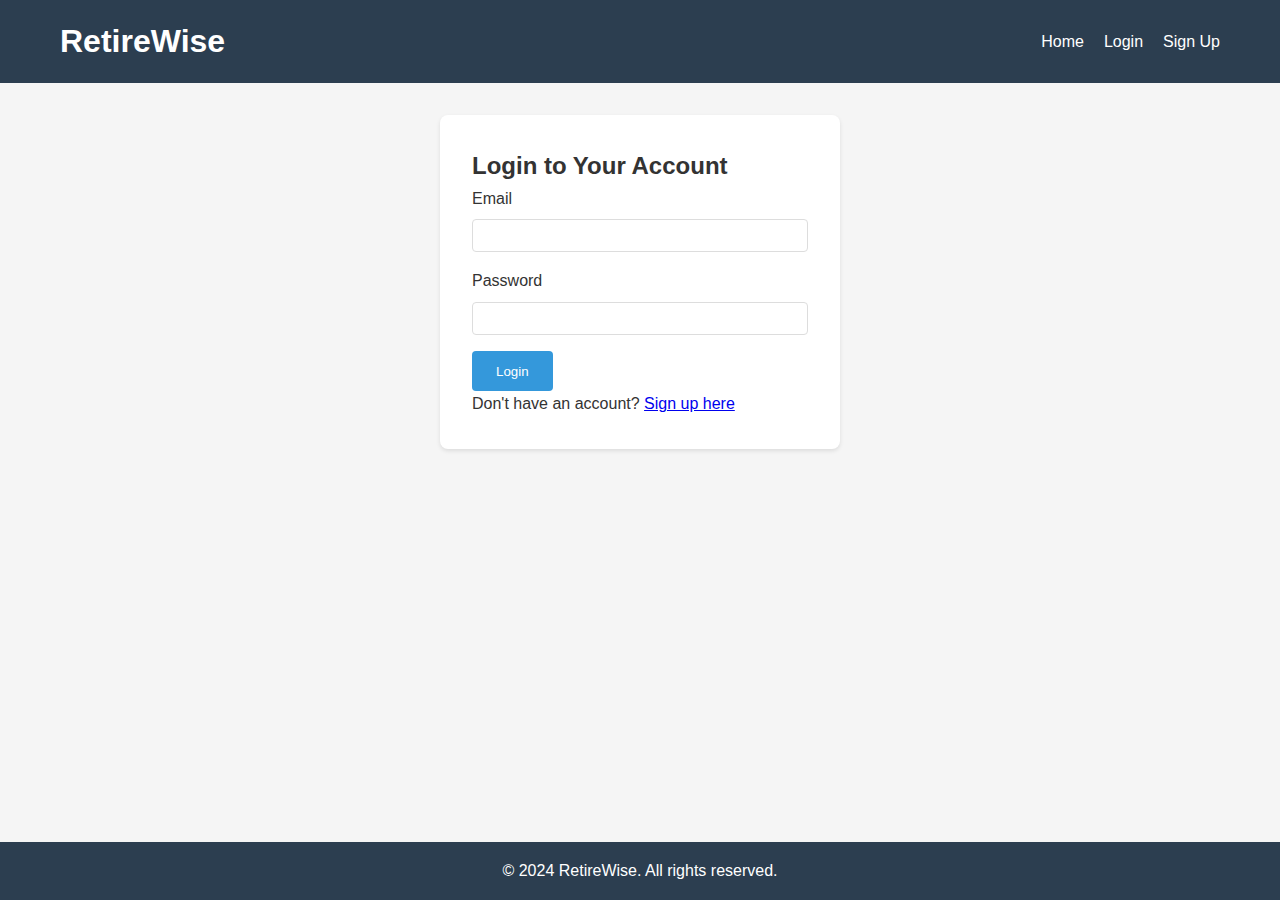
<file: retirewise1/dashboard.html>
<!DOCTYPE html>
<html lang="en">
<head>
    <meta charset="UTF-8">
    <meta name="viewport" content="width=device-width, initial-scale=1.0">
    <title>Dashboard - RetireWise</title>
    <link rel="stylesheet" href="css/style.css">
</head>
<body>
    <header>
        <div class="container">
            <h1>RetireWise</h1>
            <nav>
                <ul>
                    <li><a href="dashboard.html">Dashboard</a></li>
                    <li><a href="profile.html">Profile</a></li>
                    <li><a href="#" id="logoutBtn">Logout</a></li>
                </ul>
            </nav>
        </div>
    </header>

    <main>
        <div class="container">
            <div class="dashboard-grid">
                <section class="retirement-schemes">
                    <h2>Available Retirement Schemes</h2>
                    <div class="schemes-list">
                        <div class="scheme-card">
                            <h3>Basic Retirement Plan</h3>
                            <p>Monthly contribution: $500</p>
                            <p>Expected returns: 5% annually</p>
                            <button class="view-details">View Details</button>
                        </div>
                        <div class="scheme-card">
                            <h3>Premium Retirement Plan</h3>
                            <p>Monthly contribution: $1000</p>
                            <p>Expected returns: 7% annually</p>
                            <button class="view-details">View Details</button>
                        </div>
                        <div class="scheme-card">
                            <h3>Elite Retirement Plan</h3>
                            <p>Monthly contribution: $2000</p>
                            <p>Expected returns: 9% annually</p>
                            <button class="view-details">View Details</button>
                        </div>
                    </div>
                </section>

                <section class="questionnaire">
                    <h2>Find Your Perfect Retirement Plan</h2>
                    <form id="retirementForm">
                        <div class="form-group">
                            <label for="currentAge">Current Age</label>
                            <input type="number" id="currentAge" name="currentAge" required>
                        </div>
                        <div class="form-group">
                            <label for="retirementAge">Desired Retirement Age</label>
                            <input type="number" id="retirementAge" name="retirementAge" required>
                        </div>
                        <div class="form-group">
                            <label for="monthlyIncome">Current Monthly Income ($)</label>
                            <input type="number" id="monthlyIncome" name="monthlyIncome" required>
                        </div>
                        <div class="form-group">
                            <label for="savings">Current Savings ($)</label>
                            <input type="number" id="savings" name="savings" required>
                        </div>
                        <div class="form-group">
                            <label for="riskTolerance">Risk Tolerance</label>
                            <select id="riskTolerance" name="riskTolerance" required>
                                <option value="low">Low</option>
                                <option value="medium">Medium</option>
                                <option value="high">High</option>
                            </select>
                        </div>
                        <button type="submit" class="submit-button">Get Recommendations</button>
                    </form>
                </section>
            </div>
        </div>
    </main>

    <footer>
        <div class="container">
            <p>&copy; 2024 RetireWise. All rights reserved.</p>
        </div>
    </footer>
    <script src="js/dashboard.js"></script>
</body>
</html>
</file>
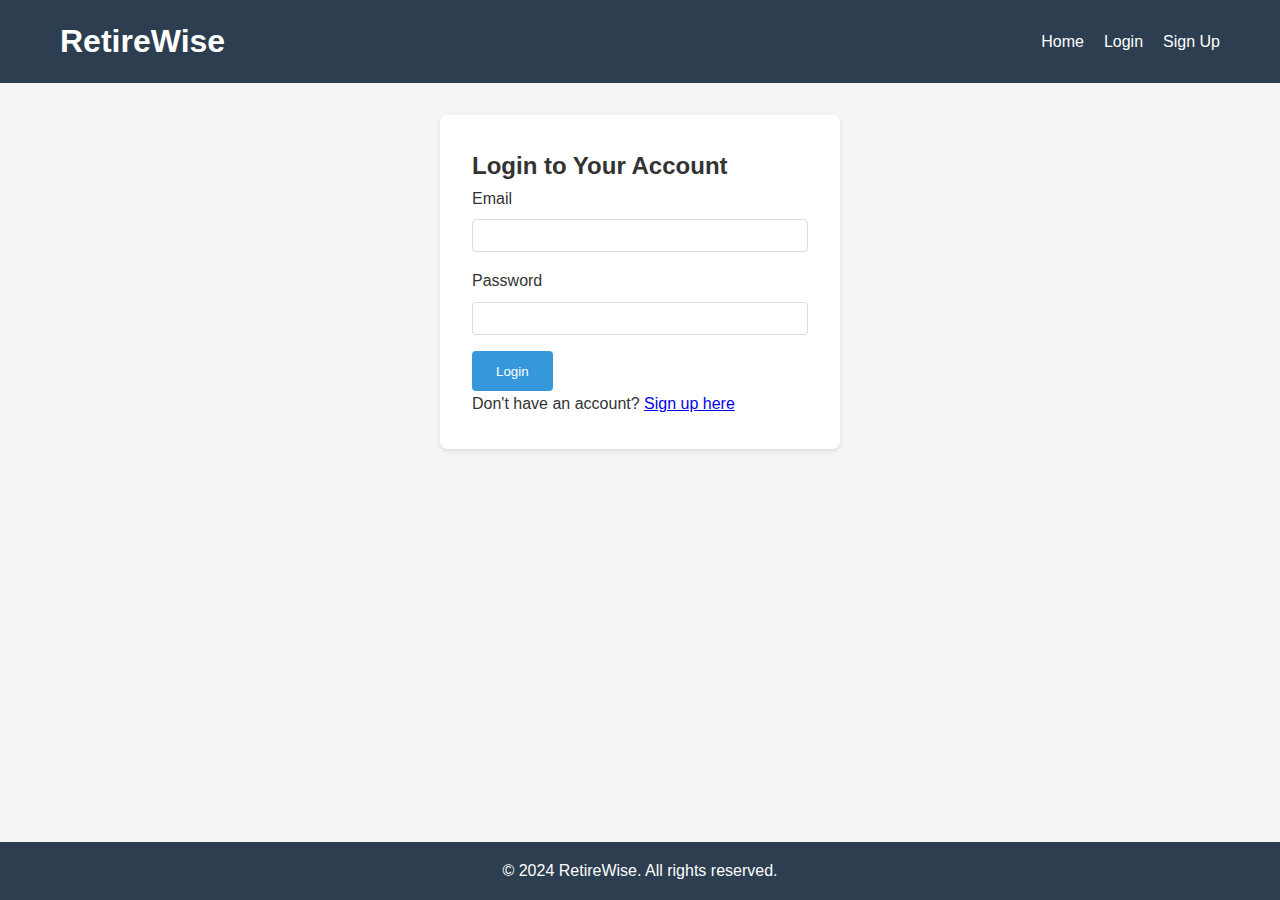
<file: retirewise1/login.html>
<!DOCTYPE html>
<html lang="en">
<head>
    <meta charset="UTF-8">
    <meta name="viewport" content="width=device-width, initial-scale=1.0">
    <title>Login - RetireWise</title>
    <link rel="stylesheet" href="css/style.css">
</head>
<body>
    <header>
        <div class="container">
            <h1>RetireWise</h1>
            <nav>
                <ul>
                    <li><a href="index.html">Home</a></li>
                    <li><a href="login.html">Login</a></li>
                    <li><a href="signup.html">Sign Up</a></li>
                </ul>
            </nav>
        </div>
    </header>

    <main>
        <div class="container">
            <section class="auth-form">
                <h2>Login to Your Account</h2>
                <form id="loginForm">
                    <div class="form-group">
                        <label for="email">Email</label>
                        <input type="email" id="email" name="email" required>
                    </div>
                    <div class="form-group">
                        <label for="password">Password</label>
                        <input type="password" id="password" name="password" required>
                    </div>
                    <button type="submit" class="submit-button">Login</button>
                </form>
                <p>Don't have an account? <a href="signup.html">Sign up here</a></p>
            </section>
        </div>
    </main>

    <footer>
        <div class="container">
            <p>&copy; 2024 RetireWise. All rights reserved.</p>
        </div>
    </footer>
    <script src="js/login.js"></script>
</body>
</html>
</file>
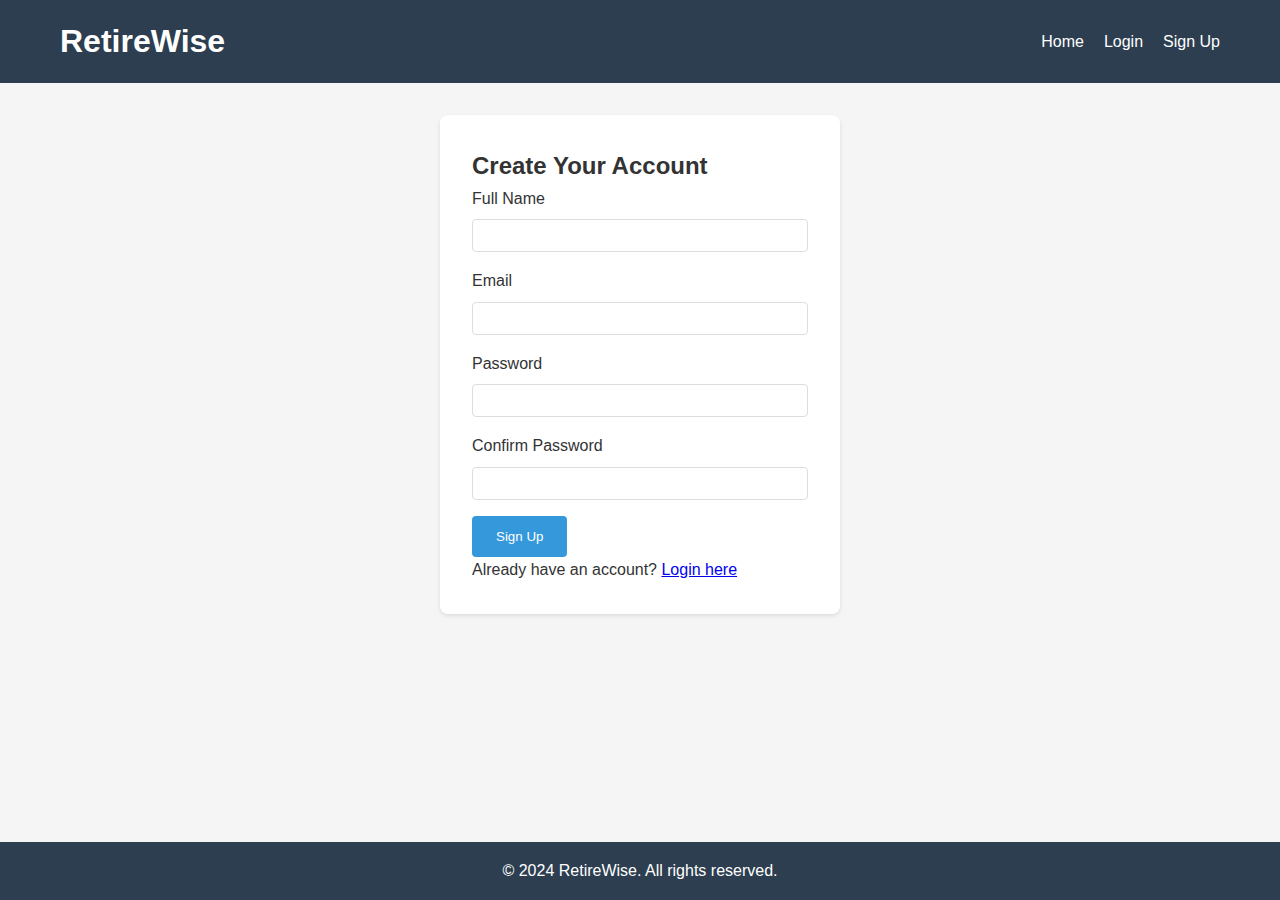
<file: retirewise1/signup.html>
<!DOCTYPE html>
<html lang="en">
<head>
    <meta charset="UTF-8">
    <meta name="viewport" content="width=device-width, initial-scale=1.0">
    <title>Sign Up - RetireWise</title>
    <link rel="stylesheet" href="css/style.css">
</head>
<body>
    <header>
        <div class="container">
            <h1>RetireWise</h1>
            <nav>
                <ul>
                    <li><a href="index.html">Home</a></li>
                    <li><a href="login.html">Login</a></li>
                    <li><a href="signup.html">Sign Up</a></li>
                </ul>
            </nav>
        </div>
    </header>

    <main>
        <div class="container">
            <section class="auth-form">
                <h2>Create Your Account</h2>
                <form id="signupForm">
                    <div class="form-group">
                        <label for="name">Full Name</label>
                        <input type="text" id="name" name="name" required>
                    </div>
                    <div class="form-group">
                        <label for="email">Email</label>
                        <input type="email" id="email" name="email" required>
                    </div>
                    <div class="form-group">
                        <label for="password">Password</label>
                        <input type="password" id="password" name="password" required>
                    </div>
                    <div class="form-group">
                        <label for="confirmPassword">Confirm Password</label>
                        <input type="password" id="confirmPassword" name="confirmPassword" required>
                    </div>
                    <button type="submit" class="submit-button">Sign Up</button>
                </form>
                <p>Already have an account? <a href="login.html">Login here</a></p>
            </section>
        </div>
    </main>

    <footer>
        <div class="container">
            <p>&copy; 2024 RetireWise. All rights reserved.</p>
        </div>
    </footer>
    <script src="js/signup.js"></script>
</body>
</html>
</file>
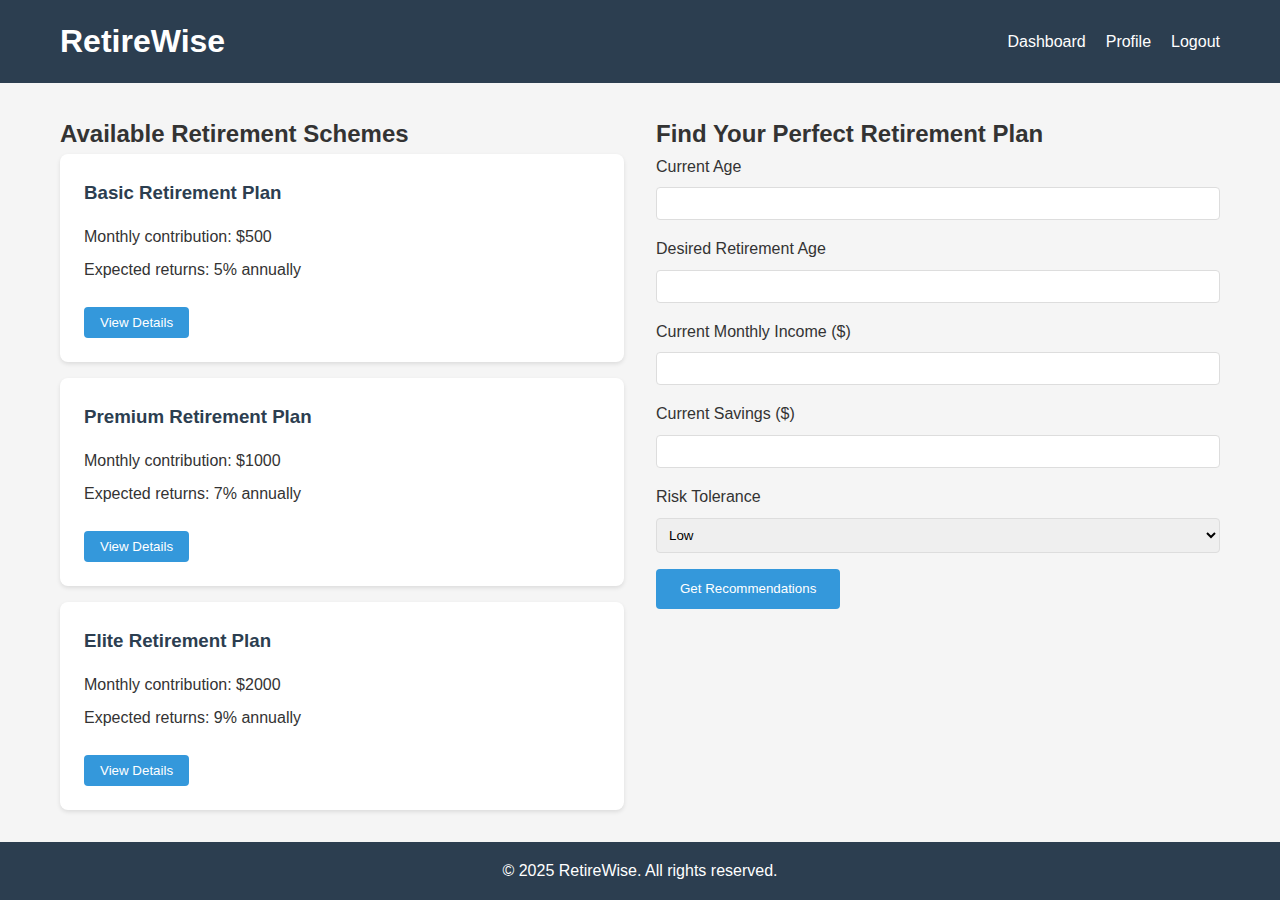
<file: retirement--main/retirewise1/dashboard.html>
<!DOCTYPE html>
<html lang="en">
<head>
    <meta charset="UTF-8">
    <meta name="viewport" content="width=device-width, initial-scale=1.0">
    <title>Dashboard - RetireWise</title>
    <link rel="stylesheet" href="css/style.css">
</head>
<body>
    <header>
        <div class="container">
            <h1>RetireWise</h1>
            <nav>
                <ul>
                    <li><a href="dashboard.html">Dashboard</a></li>
                    <li><a href="profile.html">Profile</a></li>
                    <li><a href="#" id="logoutBtn">Logout</a></li>
                </ul>
            </nav>
        </div>
    </header>

    <main>
        <div class="container">
            <div class="dashboard-grid">
                <section class="retirement-schemes">
                    <h2>Available Retirement Schemes</h2>
                    <div class="schemes-list">
                        <div class="scheme-card">
                            <h3>Basic Retirement Plan</h3>
                            <p>Monthly contribution: $500</p>
                            <p>Expected returns: 5% annually</p>
                            <button class="view-details" onclick="location.href='scheme-details.html?scheme=basic'">View Details</button>
                        </div>
                        <div class="scheme-card">
                            <h3>Premium Retirement Plan</h3>
                            <p>Monthly contribution: $1000</p>
                            <p>Expected returns: 7% annually</p>
                            <button class="view-details" onclick="location.href='scheme-details.html?scheme=premium'">View Details</button>
                        </div>
                        <div class="scheme-card">
                            <h3>Elite Retirement Plan</h3>
                            <p>Monthly contribution: $2000</p>
                            <p>Expected returns: 9% annually</p>
                            <button class="view-details" onclick="location.href='scheme-details.html?scheme=elite'">View Details</button>
                        </div>
                    </div>
                </section>

                <section class="questionnaire">
                    <h2>Find Your Perfect Retirement Plan</h2>
                    <form id="retirementForm">
                        <div class="form-group">
                            <label for="currentAge">Current Age</label>
                            <input type="number" id="currentAge" name="currentAge" required>
                        </div>
                        <div class="form-group">
                            <label for="retirementAge">Desired Retirement Age</label>
                            <input type="number" id="retirementAge" name="retirementAge" required>
                        </div>
                        <div class="form-group">
                            <label for="monthlyIncome">Current Monthly Income ($)</label>
                            <input type="number" id="monthlyIncome" name="monthlyIncome" required>
                        </div>
                        <div class="form-group">
                            <label for="savings">Current Savings ($)</label>
                            <input type="number" id="savings" name="savings" required>
                        </div>
                        <div class="form-group">
                            <label for="riskTolerance">Risk Tolerance</label>
                            <select id="riskTolerance" name="riskTolerance" required>
                                <option value="low">Low</option>
                                <option value="medium">Medium</option>
                                <option value="high">High</option>
                            </select>
                        </div>
                        <button type="submit" class="submit-button">Get Recommendations</button>
                    </form>
                </section>
            </div>
        </div>
    </main>

    <footer>
        <div class="container">
            <p>&copy; 2025 RetireWise. All rights reserved.</p>
        </div>
    </footer>

    <script>
        document.addEventListener("DOMContentLoaded", function () {
            const form = document.getElementById("retirementForm");
    
            form.addEventListener("submit", function (e) {
                e.preventDefault();
    
                const currentAge = parseInt(document.getElementById("currentAge").value);
                const retirementAge = parseInt(document.getElementById("retirementAge").value);
                const monthlyIncome = parseFloat(document.getElementById("monthlyIncome").value);
                const savings = parseFloat(document.getElementById("savings").value);
                const riskTolerance = document.getElementById("riskTolerance").value;
    
                const yearsToRetire = retirementAge - currentAge;
    
                let recommendedScheme = "";
    
                // Logic based on financials + risk
                if (monthlyIncome < 30000 || savings < 100000) {
                    recommendedScheme = "basic";
                } else if ((monthlyIncome >= 30000 && monthlyIncome <= 70000) || (savings >= 100000 && savings <= 300000)) {
                    if (riskTolerance === "low") {
                        recommendedScheme = "basic";
                    } else {
                        recommendedScheme = "premium";
                    }
                } else if (monthlyIncome > 70000 || savings > 300000) {
                    if (riskTolerance === "high") {
                        recommendedScheme = "elite";
                    } else {
                        recommendedScheme = "premium";
                    }
                }
    
                if (recommendedScheme) {
                    window.location.href = `scheme-details.html?scheme=${recommendedScheme}`;
                } else {
                    alert("Could not determine the best scheme. Please check your input.");
                }
            });
        });

        // js/dashboard.js
document.getElementById('logoutBtn').addEventListener('click', function (e) {
    e.preventDefault();
    localStorage.clear(); // Clears all login data
    alert("Logged out successfully.");
    window.location.href = "login.html";
});

    </script>
    
</body>
</html>
</file>
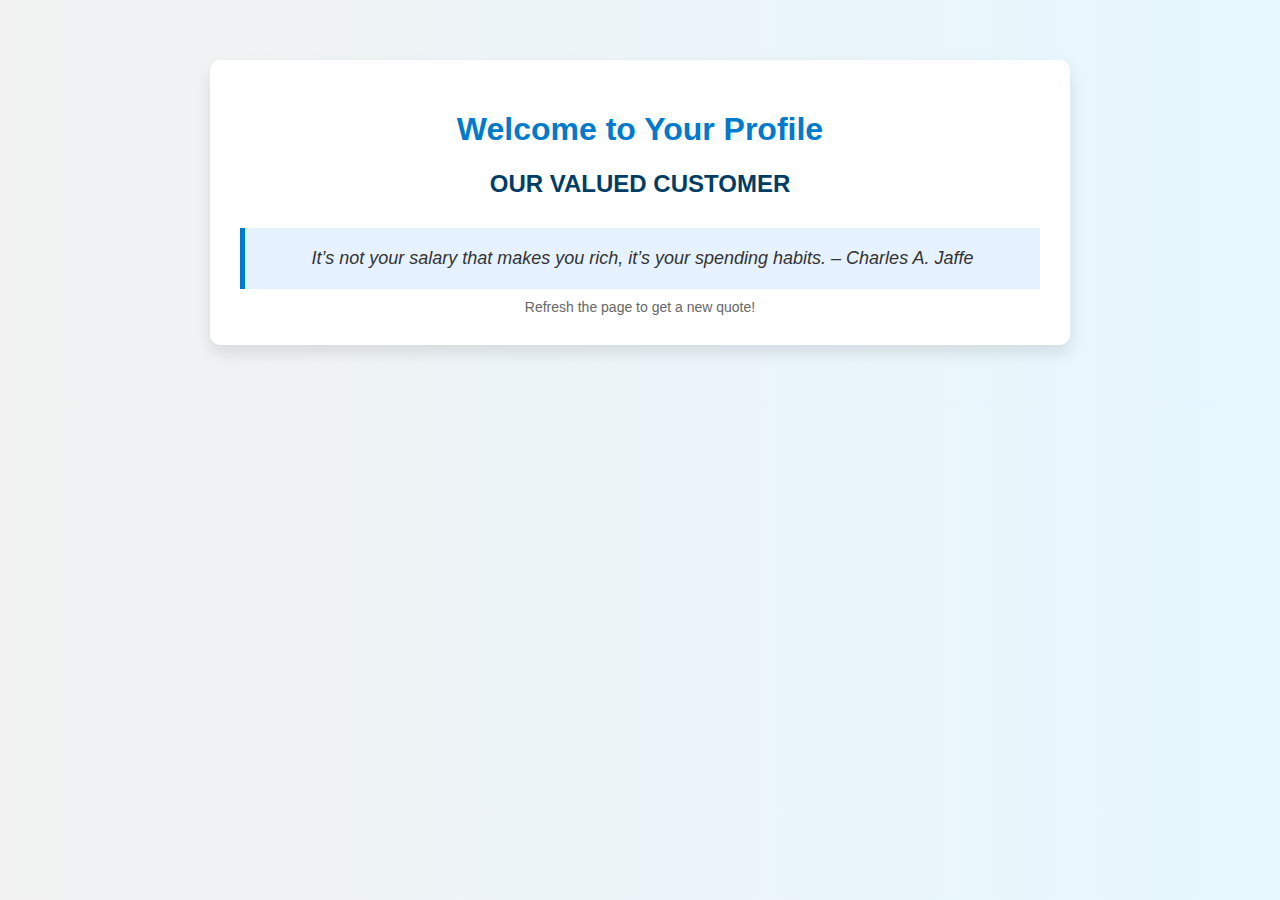
<file: retirement--main/retirewise1/profile.html>
<!-- profile.html -->
<!DOCTYPE html>
<html lang="en">
<head>
    <meta charset="UTF-8">
    <title>Profile - RetireWise</title>
    <style>
        body {
            font-family: 'Segoe UI', Tahoma, Geneva, Verdana, sans-serif;
            margin: 0;
            padding: 0;
            background: linear-gradient(to right, #f2f2f2, #e6f7ff);
            color: #333;
        }

        .container {
            max-width: 800px;
            margin: 60px auto;
            padding: 30px;
            background-color: #ffffff;
            box-shadow: 0 8px 16px rgba(0,0,0,0.1);
            border-radius: 10px;
            text-align: center;
        }

        h1 {
            color: #007acc;
        }

        .username {
            font-size: 24px;
            font-weight: bold;
            margin-top: 10px;
            text-transform: uppercase;
            color: #003d66;
        }

        .quote-box {
            margin-top: 30px;
            padding: 20px;
            background-color: #e6f2ff;
            border-left: 5px solid #007acc;
            font-style: italic;
            font-size: 18px;
        }

        .refresh-note {
            margin-top: 10px;
            font-size: 14px;
            color: #666;
        }
    </style>
</head>
<body>
    <div class="container">
        <h1>Welcome to Your Profile</h1>
        <div class="username" id="user-name"></div>
        <div class="quote-box" id="quote-box">Loading quote...</div>
        <div class="refresh-note">Refresh the page to get a new quote!</div>
    </div>

    <script>
        // Simulating logged-in user (replace this with dynamic backend logic)
        const userName = "our valued customer";  // replace this value dynamically from backend if needed
        document.getElementById("user-name").textContent = userName.toUpperCase();

        const quotes = [
            "Do not save what is left after spending, but spend what is left after saving. – Warren Buffett",
            "The best investment you can make is in yourself. – Warren Buffett",
            "An investment in knowledge pays the best interest. – Benjamin Franklin",
            "Beware of little expenses. A small leak will sink a great ship. – Benjamin Franklin",
            "It’s not your salary that makes you rich, it’s your spending habits. – Charles A. Jaffe"
        ];

        function getRandomQuote() {
            const index = Math.floor(Math.random() * quotes.length);
            return quotes[index];
        }

        document.getElementById("quote-box").textContent = getRandomQuote();

        // Optionally change quote every 10 seconds
        // setInterval(() => {
        //     document.getElementById("quote-box").textContent = getRandomQuote();
        // }, 10000);
    </script>
</body>
</html>
</file>
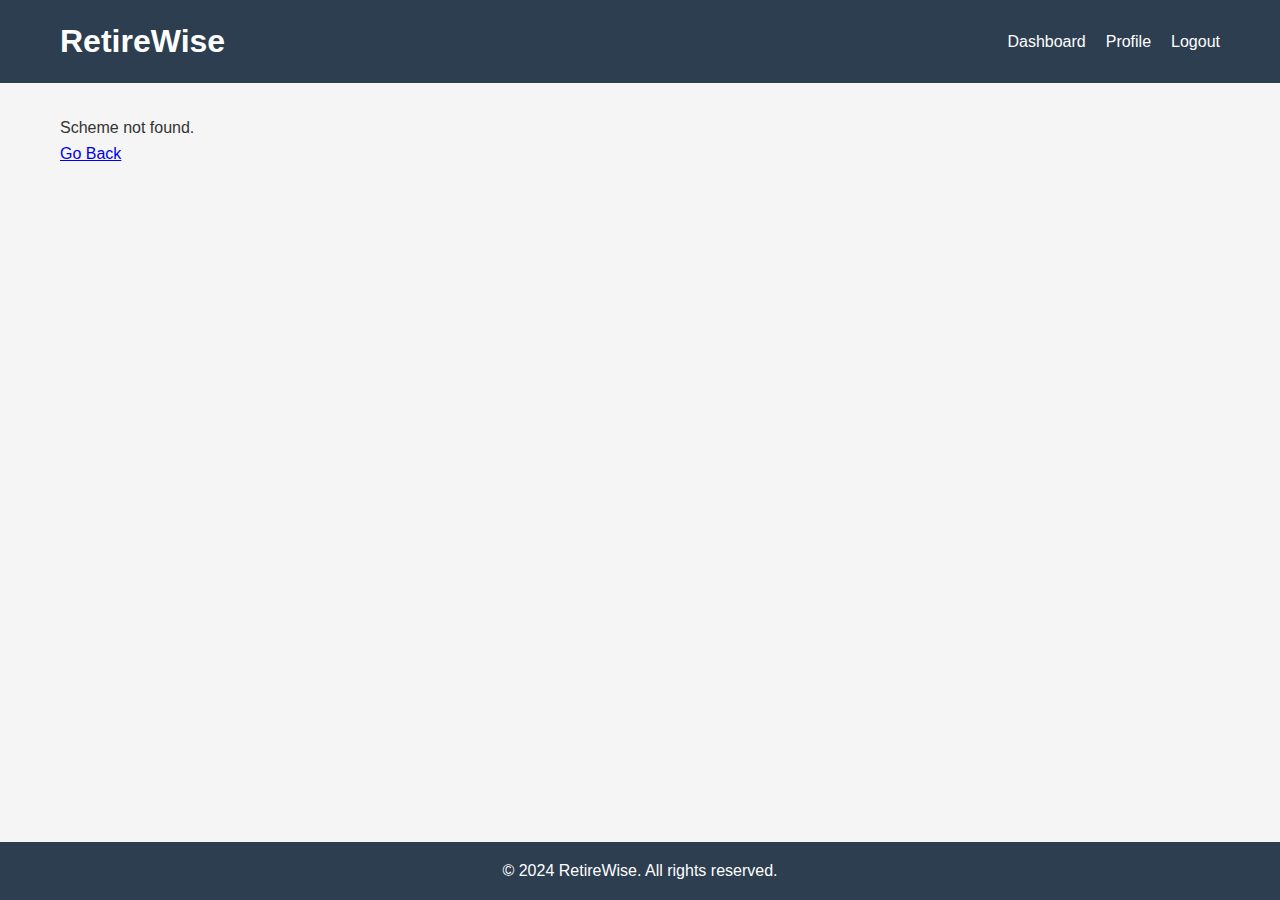
<file: retirement--main/retirewise1/scheme-details.html>
<!DOCTYPE html>
<html lang="en">
<head>
    <meta charset="UTF-8">
    <meta name="viewport" content="width=device-width, initial-scale=1.0">
    <title>Scheme Details - RetireWise</title>
    <link rel="stylesheet" href="css/style.css">
</head>
<body>
    <header>
        <div class="container">
            <h1>RetireWise</h1>
            <nav>
                <ul>
                    <li><a href="dashboard.html">Dashboard</a></li>
                    <li><a href="profile.html">Profile</a></li>
                    <li><a href="#" id="logoutBtn">Logout</a></li>
                </ul>
            </nav>
        </div>
    </header>

    <main>
        <div class="container">
            <section class="scheme-details">
                <h2 id="schemeTitle">Scheme Name</h2>
                <p id="schemeContribution">Monthly Contribution: </p>
                <p id="schemeReturns">Expected Returns: </p>
                <p>Lorem ipsum dolor sit amet, consectetur adipiscing elit. This plan is suitable for individuals based on risk profile and long-term goals.</p>
                <a href="dashboard.html" class="back-link">← Back to Dashboard</a>
            </section>
        </div>
    </main>

    <footer>
        <div class="container">
            <p>&copy; 2024 RetireWise. All rights reserved.</p>
        </div>
    </footer>
    <script>
        const urlParams = new URLSearchParams(window.location.search);
        const scheme = urlParams.get('scheme');

        const details = {
            basic: {
                title: "Basic Retirement Plan",
                contribution: "$500",
                returns: "5% annually"
            },
            premium: {
                title: "Premium Retirement Plan",
                contribution: "$1000",
                returns: "7% annually"
            },
            elite: {
                title: "Elite Retirement Plan",
                contribution: "$2000",
                returns: "9% annually"
            }
        };

        if (scheme && details[scheme]) {
            document.getElementById("schemeTitle").textContent = details[scheme].title;
            document.getElementById("schemeContribution").textContent = `Monthly Contribution: ${details[scheme].contribution}`;
            document.getElementById("schemeReturns").textContent = `Expected Returns: ${details[scheme].returns}`;
        } else {
            document.querySelector(".scheme-details").innerHTML = "<p>Scheme not found.</p><a href='dashboard.html'>Go Back</a>";
        }
    </script>
</body>
</html>
</file>
<file: retirewise1/css/style.css>
/* Reset and base styles */
* {
    margin: 0;
    padding: 0;
    box-sizing: border-box;
}

body {
    font-family: 'Arial', sans-serif;
    line-height: 1.6;
    color: #333;
    background-color: #f5f5f5;
}

.container {
    max-width: 1200px;
    margin: 0 auto;
    padding: 0 20px;
}

/* Header styles */
header {
    background-color: #2c3e50;
    color: white;
    padding: 1rem 0;
}

header .container {
    display: flex;
    justify-content: space-between;
    align-items: center;
}

nav ul {
    display: flex;
    list-style: none;
}

nav ul li {
    margin-left: 20px;
}

nav ul li a {
    color: white;
    text-decoration: none;
    transition: color 0.3s;
}

nav ul li a:hover {
    color: #3498db;
}

/* Main content styles */
main {
    padding: 2rem 0;
}

.hero {
    text-align: center;
    padding: 3rem 0;
}

.hero h2 {
    font-size: 2.5rem;
    margin-bottom: 1rem;
}

.hero p {
    font-size: 1.2rem;
    margin-bottom: 2rem;
}

/* Form styles */
.auth-form {
    max-width: 400px;
    margin: 0 auto;
    background: white;
    padding: 2rem;
    border-radius: 8px;
    box-shadow: 0 2px 4px rgba(0,0,0,0.1);
}

.form-group {
    margin-bottom: 1rem;
}

.form-group label {
    display: block;
    margin-bottom: 0.5rem;
}

.form-group input,
.form-group select {
    width: 100%;
    padding: 0.5rem;
    border: 1px solid #ddd;
    border-radius: 4px;
}

/* Button styles */
.cta-button,
.submit-button {
    display: inline-block;
    padding: 0.8rem 1.5rem;
    background-color: #3498db;
    color: white;
    text-decoration: none;
    border-radius: 4px;
    border: none;
    cursor: pointer;
    transition: background-color 0.3s;
}

.cta-button:hover,
.submit-button:hover {
    background-color: #2980b9;
}

/* Dashboard styles */
.dashboard-grid {
    display: grid;
    grid-template-columns: 1fr 1fr;
    gap: 2rem;
}

.schemes-list {
    display: grid;
    gap: 1rem;
}

.scheme-card {
    background: white;
    padding: 1.5rem;
    border-radius: 8px;
    box-shadow: 0 2px 4px rgba(0,0,0,0.1);
}

.scheme-card h3 {
    margin-bottom: 1rem;
    color: #2c3e50;
}

.scheme-card p {
    margin-bottom: 0.5rem;
}

.view-details {
    margin-top: 1rem;
    padding: 0.5rem 1rem;
    background-color: #3498db;
    color: white;
    border: none;
    border-radius: 4px;
    cursor: pointer;
}

.view-details:hover {
    background-color: #2980b9;
}

/* Footer styles */
footer {
    background-color: #2c3e50;
    color: white;
    padding: 1rem 0;
    text-align: center;
    position: fixed;
    bottom: 0;
    width: 100%;
}

/* Responsive design */
@media (max-width: 768px) {
    .dashboard-grid {
        grid-template-columns: 1fr;
    }
    
    header .container {
        flex-direction: column;
    }
    
    nav ul {
        margin-top: 1rem;
    }
}
</file>
<file: retirement--main/retirewise1/css/style.css>
/* Reset and base styles */
* {
    margin: 0;
    padding: 0;
    box-sizing: border-box;
}

body {
    font-family: 'Arial', sans-serif;
    line-height: 1.6;
    color: #333;
    background-color: #f5f5f5;
}

.container {
    max-width: 1200px;
    margin: 0 auto;
    padding: 0 20px;
}

/* Header styles */
header {
    background-color: #2c3e50;
    color: white;
    padding: 1rem 0;
}

header .container {
    display: flex;
    justify-content: space-between;
    align-items: center;
}

nav ul {
    display: flex;
    list-style: none;
}

nav ul li {
    margin-left: 20px;
}

nav ul li a {
    color: white;
    text-decoration: none;
    transition: color 0.3s;
}

nav ul li a:hover {
    color: #3498db;
}

/* Main content styles */
main {
    padding: 2rem 0;
}

.hero {
    text-align: center;
    padding: 3rem 0;
}

.hero h2 {
    font-size: 2.5rem;
    margin-bottom: 1rem;
}

.hero p {
    font-size: 1.2rem;
    margin-bottom: 2rem;
}

/* Form styles */
.auth-form {
    max-width: 400px;
    margin: 0 auto;
    background: white;
    padding: 2rem;
    border-radius: 8px;
    box-shadow: 0 2px 4px rgba(0,0,0,0.1);
}

.form-group {
    margin-bottom: 1rem;
}

.form-group label {
    display: block;
    margin-bottom: 0.5rem;
}

.form-group input,
.form-group select {
    width: 100%;
    padding: 0.5rem;
    border: 1px solid #ddd;
    border-radius: 4px;
}

/* Button styles */
.cta-button,
.submit-button {
    display: inline-block;
    padding: 0.8rem 1.5rem;
    background-color: #3498db;
    color: white;
    text-decoration: none;
    border-radius: 4px;
    border: none;
    cursor: pointer;
    transition: background-color 0.3s;
}

.cta-button:hover,
.submit-button:hover {
    background-color: #2980b9;
}

/* Dashboard styles */
.dashboard-grid {
    display: grid;
    grid-template-columns: 1fr 1fr;
    gap: 2rem;
}

.schemes-list {
    display: grid;
    gap: 1rem;
}

.scheme-card {
    background: white;
    padding: 1.5rem;
    border-radius: 8px;
    box-shadow: 0 2px 4px rgba(0,0,0,0.1);
}

.scheme-card h3 {
    margin-bottom: 1rem;
    color: #2c3e50;
}

.scheme-card p {
    margin-bottom: 0.5rem;
}

.view-details {
    margin-top: 1rem;
    padding: 0.5rem 1rem;
    background-color: #3498db;
    color: white;
    border: none;
    border-radius: 4px;
    cursor: pointer;
}

.view-details:hover {
    background-color: #2980b9;
}

/* Footer styles */
footer {
    background-color: #2c3e50;
    color: white;
    padding: 1rem 0;
    text-align: center;
    position: fixed;
    bottom: 0;
    width: 100%;
}

/* Responsive design */
@media (max-width: 768px) {
    .dashboard-grid {
        grid-template-columns: 1fr;
    }
    
    header .container {
        flex-direction: column;
    }
    
    nav ul {
        margin-top: 1rem;
    }
}
</file>
